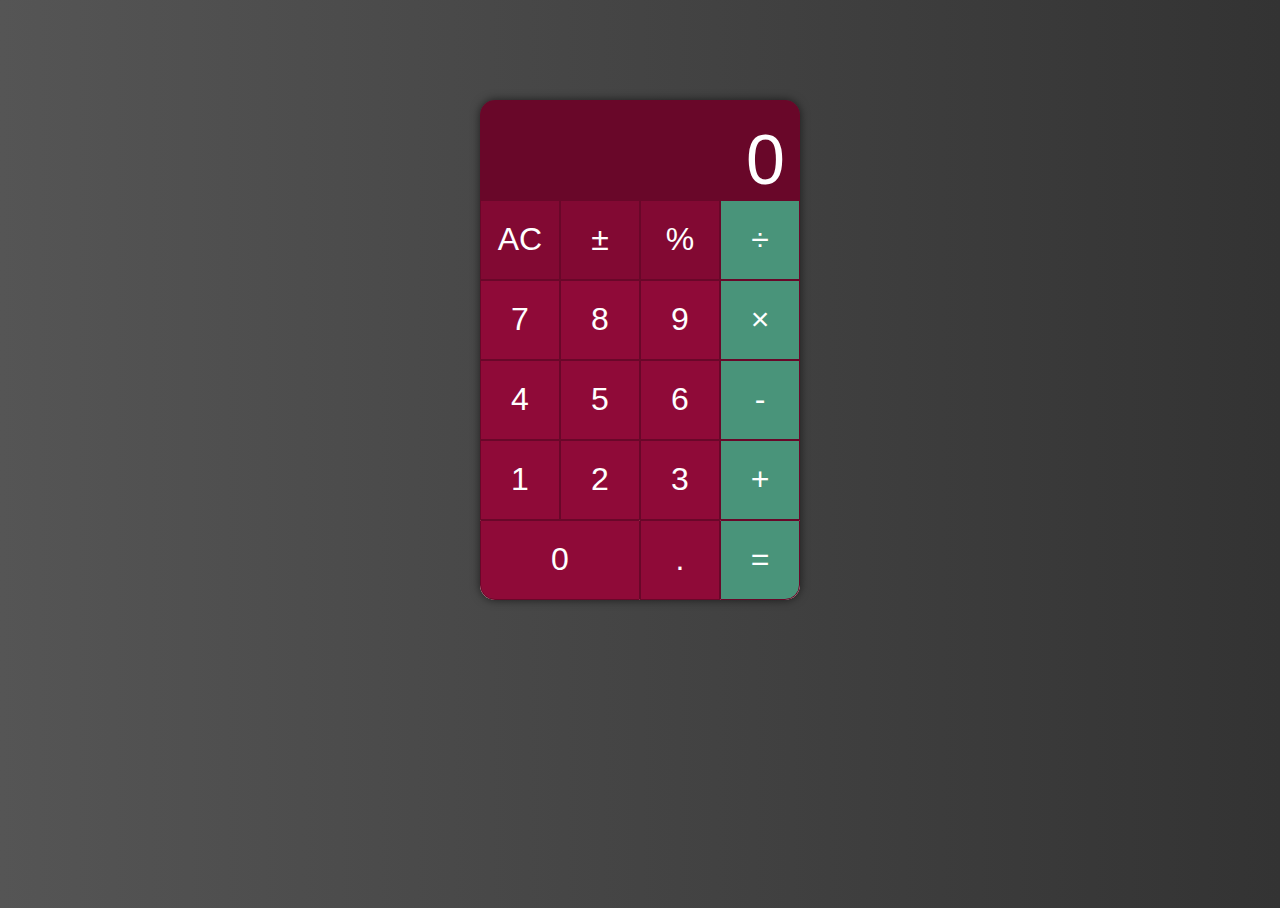
<file: index.html>
<!DOCTYPE html>
<html lang="pt-br">
  <head>
    <meta charset="UTF-8" />
    <meta http-equiv="X-UA-Compatible" content="IE=edge" />
    <meta name="viewport" content="width=device-width, initial-scale=1.0" />
    <link rel="stylesheet" href="estilos/style.css" />
    <title>Calculadora</title>
  </head>
  <body>
    <main>
      <div class="soma"><p id="iresultado">0</p></div>
      <section class="container">
        <div class="item item-1 div1"><p>AC</p></div>
        <div class="item item-2 div1"><p>±</p></div>
        <div class="item item-3 div1"><p>%</p></div>
        <div class="item item-4 div2"><p>÷</p></div>
        <div onclick="verificar()" class="item item-5 div3">
          <p>7</p>
        </div>
        <div class="item item-6 div3">
          <p>8</p>
        </div>
        <div class="item item-7 div3">
          <p>9</p>
        </div>
        <div class="item item-8 div2"><p>×</p></div>
        <div class="item item-9 div3">
          <p>4</p>
        </div>
        <div class="item item-10 div3">
          <p>5</p>
        </div>
        <div class="item item-11 div3">
          <p>6</p>
        </div>
        <div class="item item-12 div2"><p>-</p></div>
        <div class="item item-13 div3">
          <p>1</p>
        </div>
        <div class="item item-14 div3">
          <p>2</p>
        </div>
        <div class="item item-15 div3">
          <p>3</p>
        </div>
        <div class="item item-16 div2"><p>+</p></div>
        <div class="item item-17 div3"><p>.</p></div>
        <div class="item item-18 div3">
          <p>0</p>
        </div>
        <div class="item item-19 div2"><p>=</p></div>
      </section>
    </main>
  </body>
</html>
</file>
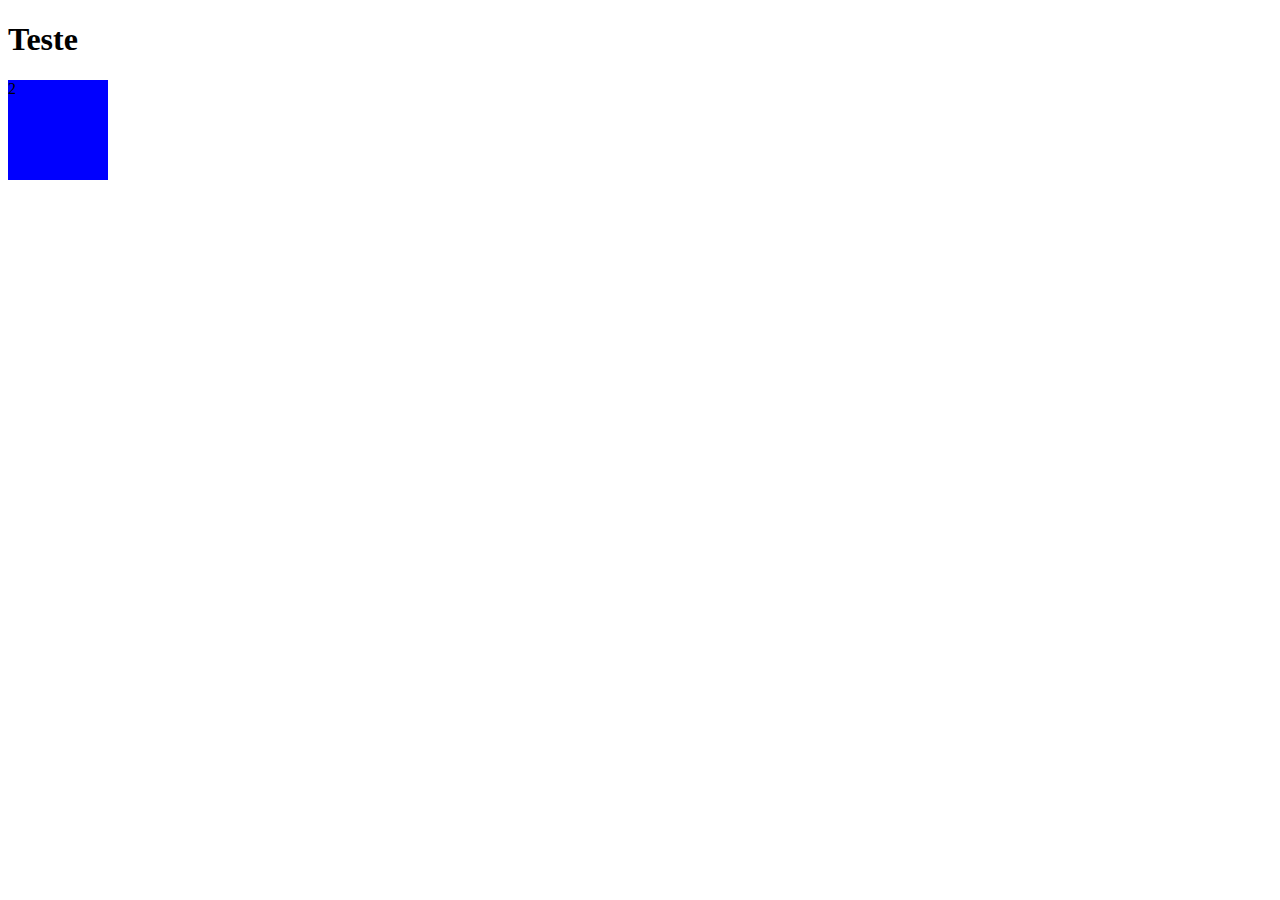
<file: index2.html>
<!DOCTYPE html>
<html lang="pt-br">
  <head>
    <meta charset="UTF-8" />
    <meta http-equiv="X-UA-Compatible" content="IE=edge" />
    <meta name="viewport" content="width=device-width, initial-scale=1.0" />
    <title>Teste</title>
    <style>
      div {
        height: 100px;
        width: 100px;
        background-color: blue;
      }
    </style>
  </head>
  <body>
    <h1>Teste</h1>
    <div onclick="azul()" id="idiv" value="2"><p>2</p></div>
    <script>
      function azul() {
        var div = document.getElementById("idiv").innerHTML;
        alert(div);
        div.style.backgroundColor = "red";
      }
    </script>
  </body>
</html>
</file>
<file: estilos/style.css>
@charset "UTF-8";
:root {
  --vermelho1: #690729;
  --vermelho2: #820933;
  --vermelho3: #8f0a38;
  --verde1: #49947a;
}
* {
  margin: 0px;
  padding: 0px;
  font-family: arial;
}
html,
body {
  height: 89.8vh;
  background-image: linear-gradient(to left, #333333, #555555);
  background-repeat: no-repeat;
  background-size: cover;
}
main {
  width: fit-content;
  margin: auto;
  margin-top: 100px;
  box-shadow: 0px 0px 10px rgba(0, 0, 0, 0.589);
  border-radius: 15px;
}
.container {
  display: grid;
  grid-template-rows: 80px 80px 80px 80px 80px;
  grid-template-columns: 80px 80px 80px 80px;
  background-color: pink;
  width: fit-content;
  margin: auto;
  border-bottom-left-radius: 15px;
  border-bottom-right-radius: 15px;
}
.item {
  background-color: blue;
  border: 0.5px solid var(--vermelho1);
  color: white;
  font-size: 2rem;
  text-align: center;
}
.item > p {
  padding-top: 20px;
}
.item-18 {
  grid-row-start: 5;
  grid-row-end: 6;
  grid-column-start: -5;
  grid-column-end: 3;
}
.div1 {
  background-color: var(--vermelho2);
}
.div1:hover {
  background-color: var(--vermelho1);
  transition: 0.1s;
}
.div2 {
  background-color: var(--verde1);
}
.div2:hover {
  background-color: #57b393;
  transition: 0.1s;
}
.div3 {
  background-color: var(--vermelho3);
}
.div3:hover {
  background-color: var(--vermelho2);
  transition: 0.1s;
}
.soma {
  height: 100px;
  background-color: var(--vermelho1);
  border-top-right-radius: 15px;
  border-top-left-radius: 15px;
  position: relative;
}
.soma > p {
  bottom: 0;
  right: 0;
  margin-right: 15px;
  color: white;
  font-size: 70px;
  position: absolute;
}
.item-19 {
  border-bottom-right-radius: 15px;
}
.item-18 {
  border-bottom-left-radius: 15px;
}
</file>
